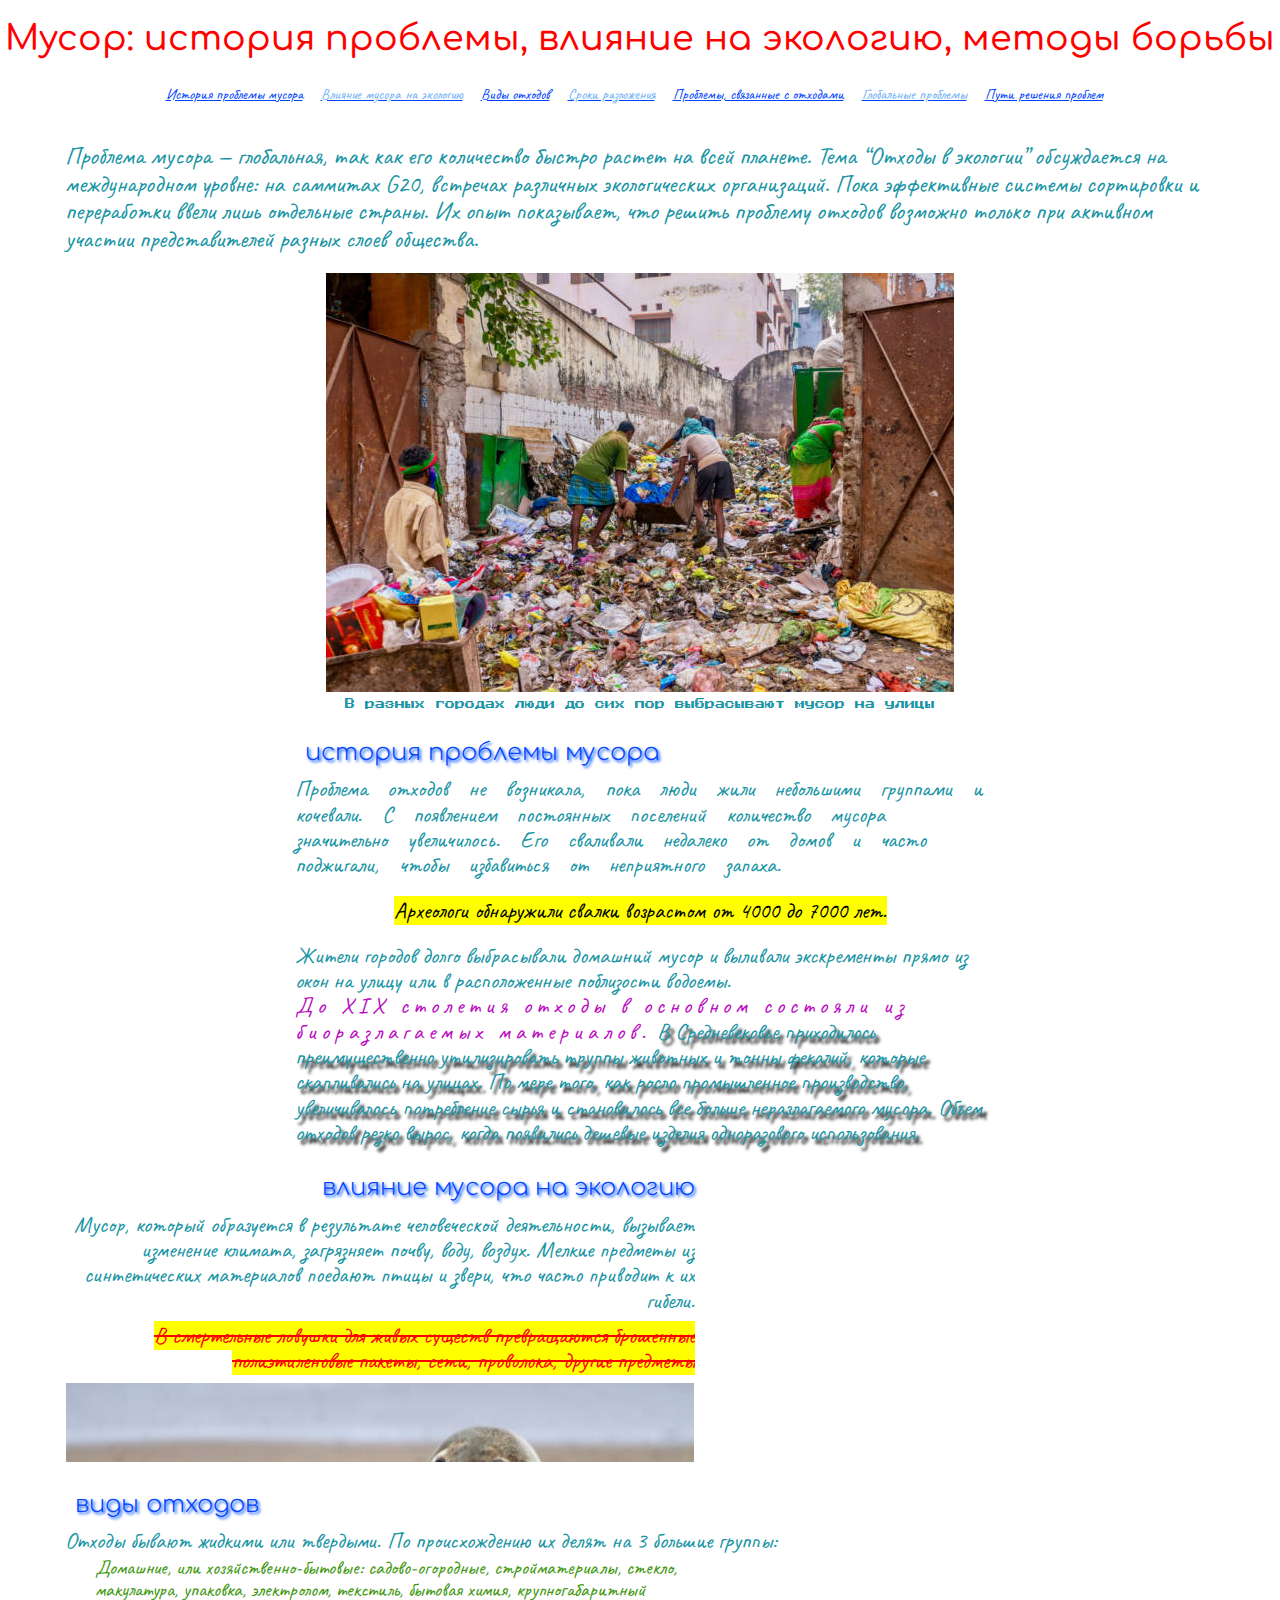
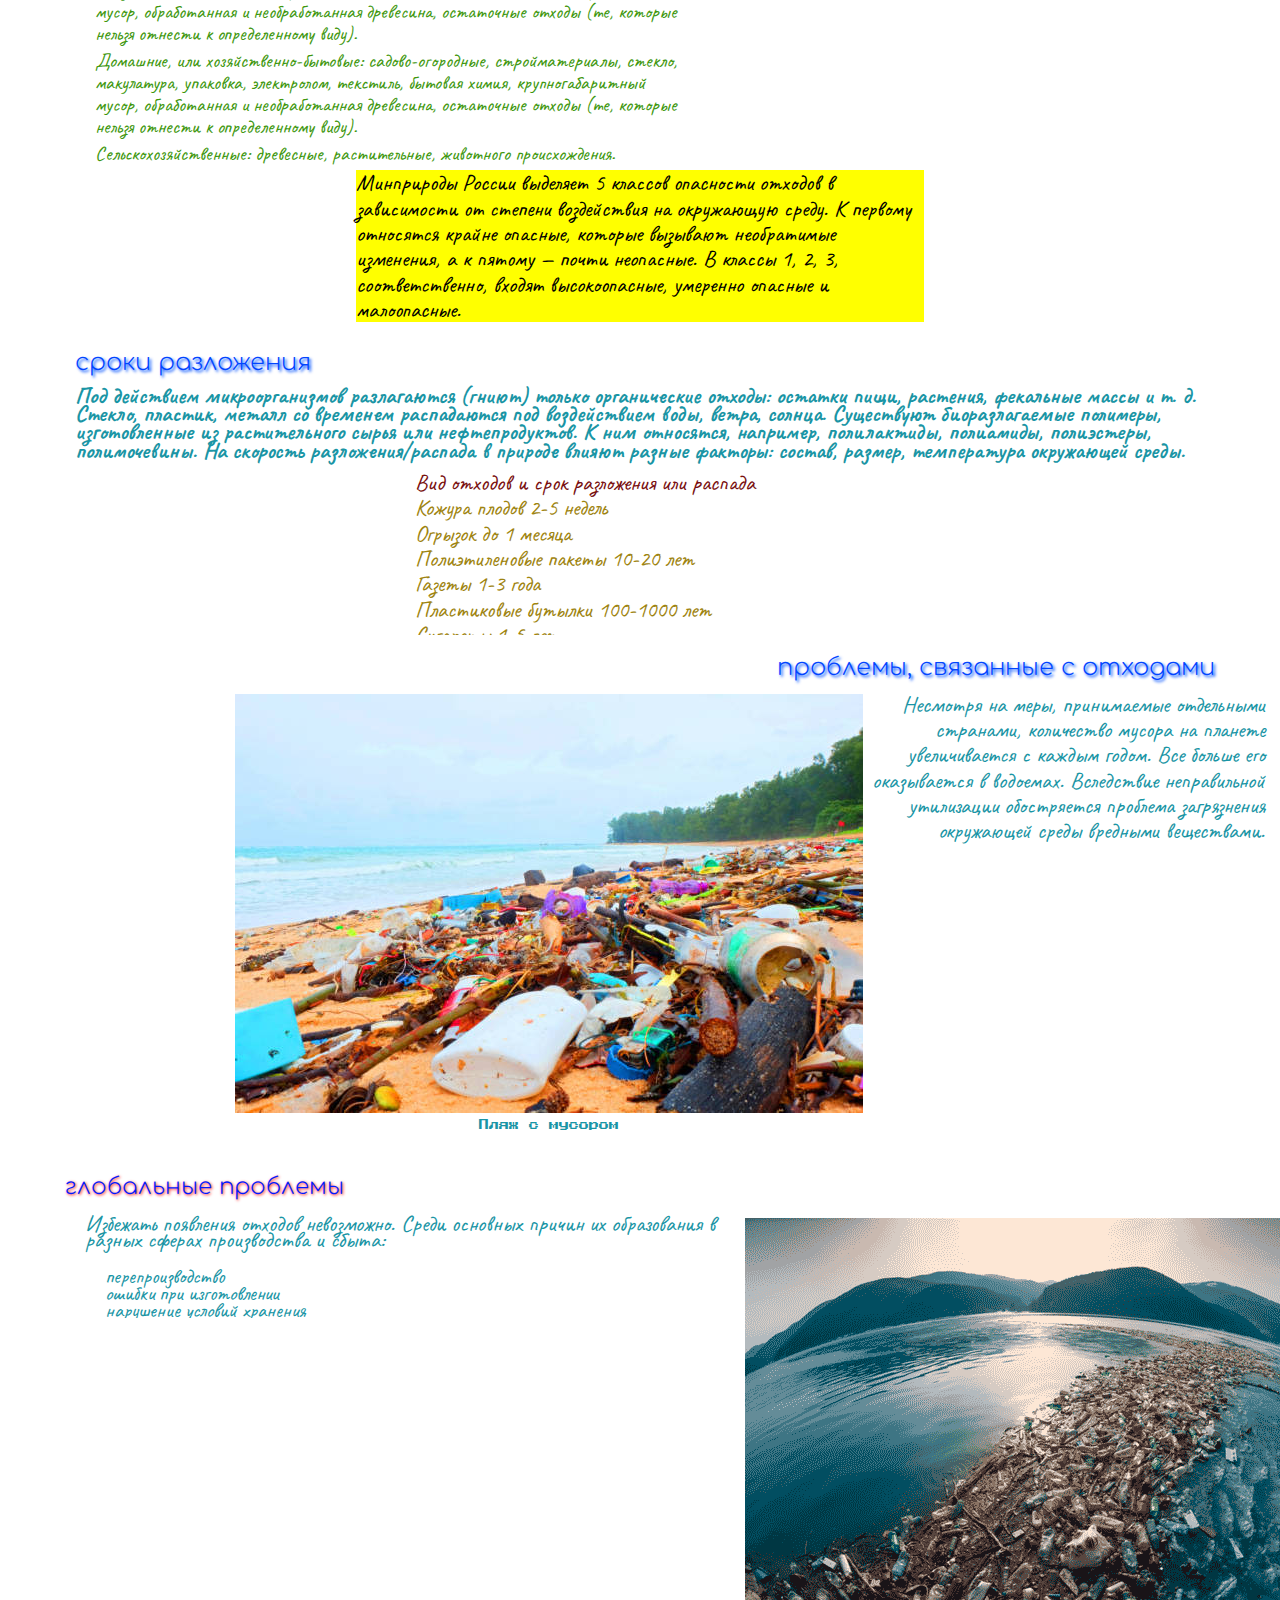
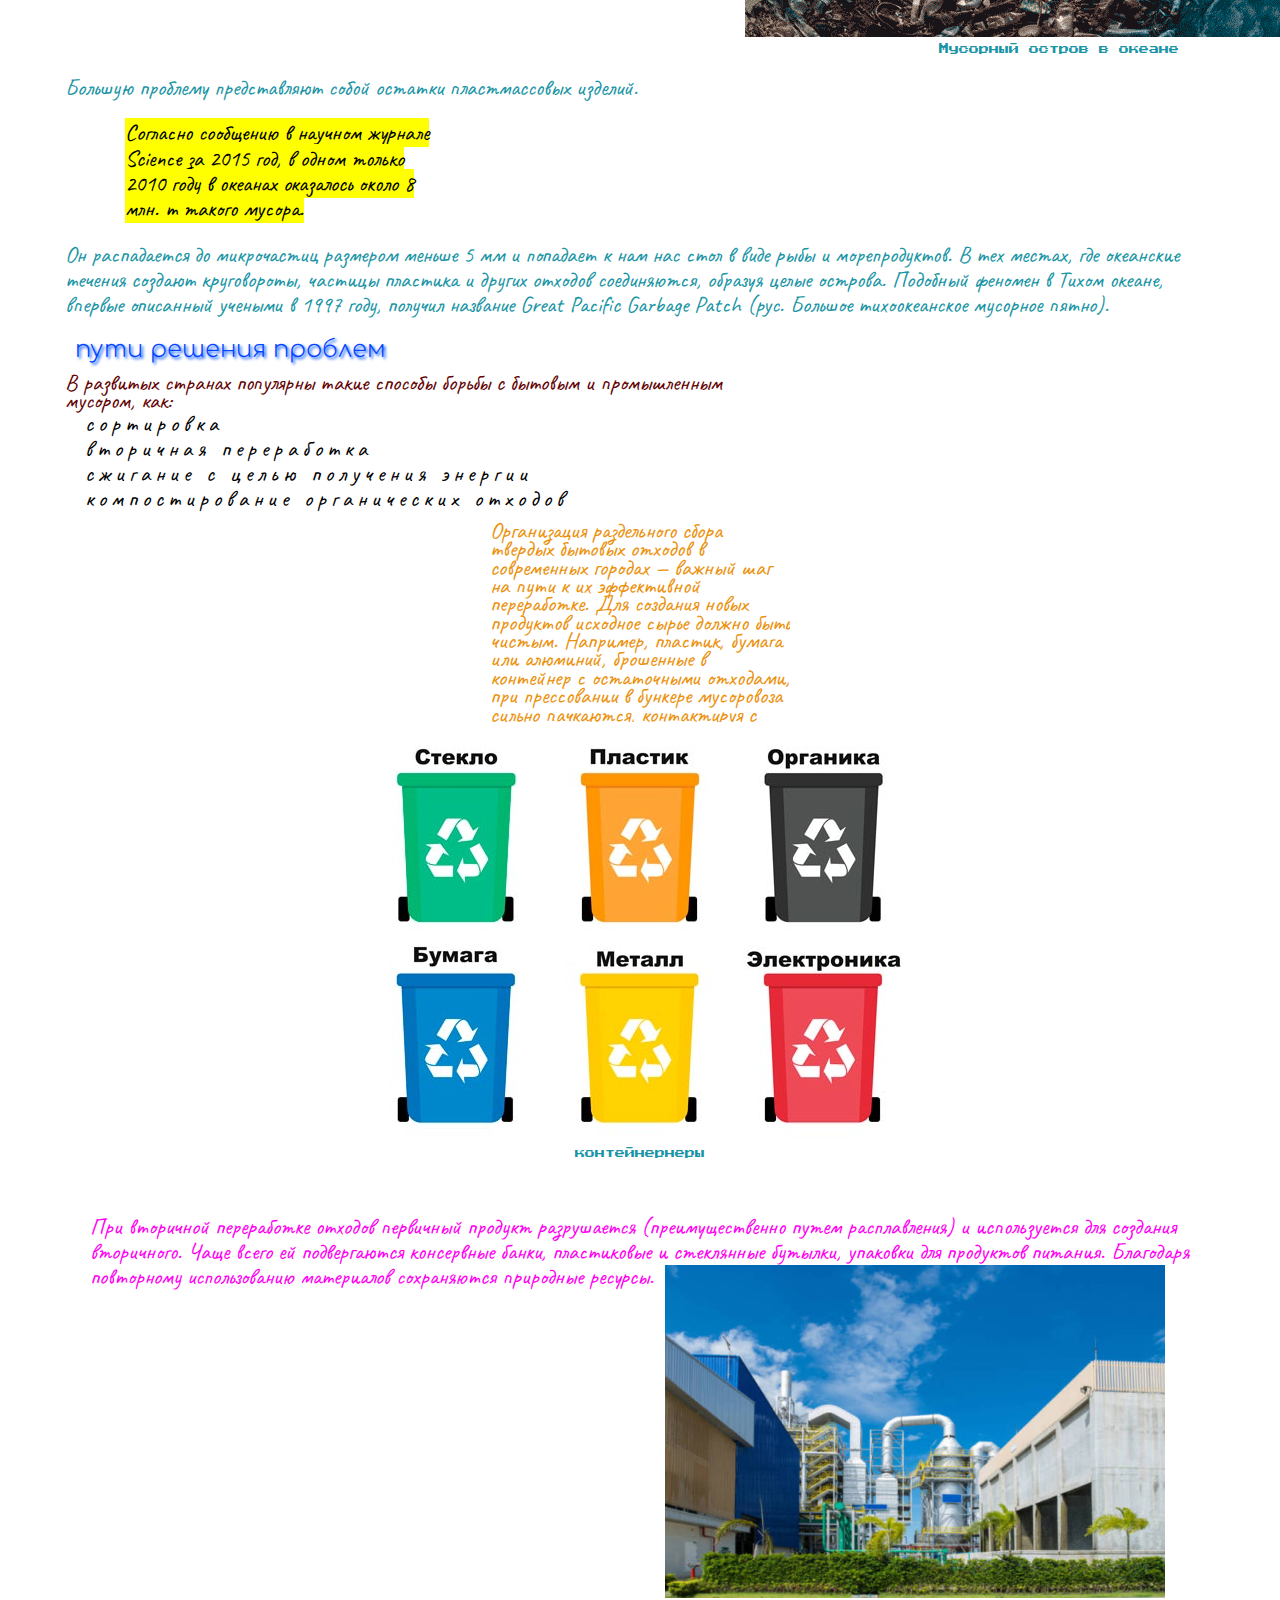
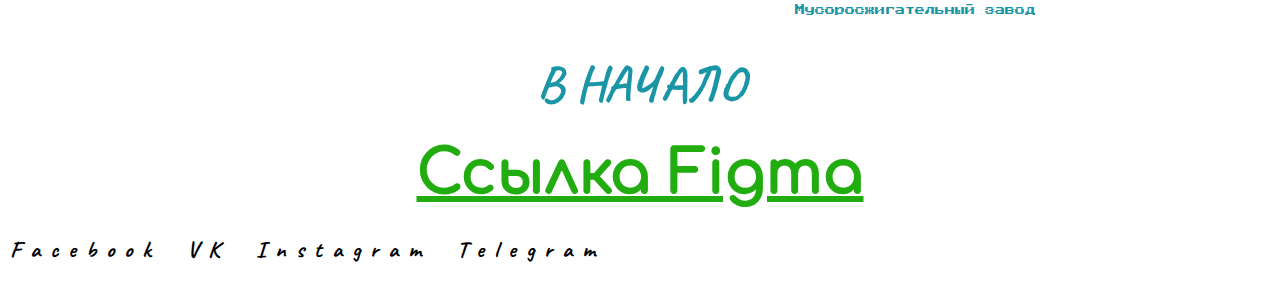
<file: index.html>
<!DOCTYPE html>
<html lang="ru">

<head>
	<meta charset="UTF-8">
	<meta http-equiv="X-UA-Compatible" content="IE=edge">
	<meta name="viewport" content="width=device-width, initial-scale=1.0">
	<link rel="stylesheet" href="css/style.css">
	<title>Мусор: история проблемы, влияние на экологию, методы борьбы</title>
</head>

<body>
	<div class="wrapper">
		<header id="begining" class="header">
			<h1>Мусор: история проблемы, влияние на экологию, методы борьбы</h1>
			<nav class="menu">
				<ul>
					<li>
						<a href="#story-title">История проблемы мусора</a>
					</li>
					<li>
						<a class="link" href="#influence-title"> Влияние мусора на экологию</a>
					</li>
					<li>
						<a href="#kinds-title">Виды отходов</a>
					</li>
					<li>
						<a class="link" href="#timing-title">Сроки разложения</a>
					</li>
					<li>
						<a href="#problems-title">Проблемы, связанные с отходами</a>
					</li>
					<li>
						<a class="link" href="#idglobal">Глобальные проблемы</a>
					</li>
					<li>
						<a href="#path-title">Пути решения проблем</a>
					</li>
				</ul>
			</nav>
		</header>
		<!-- Контент -->
		<main class="content">
			<div class="introduction">
				<p class="introduction-text">Проблема мусора — глобальная, так как его количество быстро растет на всей планете. Тема “Отходы в экологии” обсуждается на международном уровне: на саммитах G20, встречах различных экологических организаций. Пока эффективные системы сортировки и переработки ввели лишь отдельные страны. Их опыт показывает, что решить проблему отходов возможно только при активном участии представителей разных слоев общества.</p>
					<div class="img">
						<img src="img/introduction.jpg" alt="свалка">
						<p class="img">В разных городах люди до сих пор выбрасывают мусор на улицы</p>
					</div>
			</div>
			<!-- История проблемы мусора -->
			<div class="story">
				<h2 id="story-title">История проблемы мусора</h2>
				<p class="story-text">Проблема отходов не возникала, пока люди жили небольшими группами и кочевали. С появлением постоянных поселений количество мусора значительно увеличилось. Его сваливали недалеко от домов и часто поджигали, чтобы избавиться от неприятного запаха.</p>
					<div class="mark">
						<p><mark>Археологи обнаружили свалки возрастом от 4000 до 7000 лет.</mark></p>
					</div>
				<p>Жители городов долго выбрасывали домашний мусор и выливали экскременты прямо из окон на улицу или в расположенные поблизости водоемы.</p>
				<p class="span-text"><span class="century">До XIX столетия отходы в основном состояли из биоразлагаемых материалов.</span> В Средневековье приходилось преимущественно утилизировать труппы животных и тонны фекалий, которые скапливались на улицах. По мере того, как росло промышленное производство, увеличивалось потребление сырья и становилось все больше неразлагаемого мусора. Объем отходов резко вырос, когда появились дешевые изделия одноразового использования.</p>
			</div>

			<!-- Влияние мусора на экологию -->
			<div class="influence">
				<h2 id="influence-title">Влияние мусора на экологию</h2>
				<div class="influence-scroll">
					<p>Мусор, который образуется в результате человеческой деятельности, вызывает изменение климата, загрязняет почву, воду, воздух. Мелкие предметы из синтетических материалов поедают птицы и звери, что часто приводит к их гибели.</p>
					<p><mark>В смертельные ловушки для живых существ превращаются брошенные полиэтиленовые пакеты, сети, проволока, другие предметы</mark></p>
						<div class="img">
							<img src="img/2.jpg" alt="Тюлень">
							<p>Тюлень</p>
						</div>
				</div>
			</div>

			<!-- Виды отходов -->
			<div class="kinds">
				<h2 id="kinds-title">Виды отходов</h2>
				<p class="kinds-paragraph">Отходы бывают жидкими или твердыми. По происхождению их делят на 3 большие группы:</p>
					<div class="kinds-list">
						<ul>
							<li class="kind">Домашние, или хозяйственно-бытовые: садово-огородные, стройматериалы, стекло, макулатура, упаковка, электролом, текстиль, бытовая химия, крупногабаритный мусор, обработанная и необработанная древесина, остаточные отходы (те, которые нельзя отнести к определенному виду).</li>
							<li class="kind">Домашние, или хозяйственно-бытовые: садово-огородные, стройматериалы, стекло, макулатура, упаковка, электролом, текстиль, бытовая химия, крупногабаритный мусор, обработанная и необработанная древесина, остаточные отходы (те, которые нельзя отнести к определенному виду).</li>
							<li class="kind">Сельскохозяйственные: древесные, растительные, животного происхождения.</li>
						</ul>
					</div>
				<p><mark class="kinds-mark">Минприроды России выделяет 5 классов опасности отходов в зависимости от степени воздействия на окружающую среду. К первому относятся крайне опасные, которые вызывают необратимые изменения, а к пятому — почти неопасные. В классы 1, 2, 3, соответственно, входят высокоопасные, умеренно опасные и малоопасные.</mark></p>
			</div>

			<!-- Сроки разложения -->
			<div class="timing">
				<h2 id="timing-title">Сроки разложения</h2>
				<p class="timing-paragraph">Под действием микроорганизмов разлагаются (гниют) только органические отходы: остатки пищи, растения, фекальные массы и т. д. Стекло, пластик, металл со временем распадаются под воздействием воды, ветра, солнца. Существуют <a href="https://cleanbin.ru/waste/biodegradable-plastic" target="_blank">биоразлагаемые полимеры</a>, изготовленные из растительного сырья или нефтепродуктов. К ним относятся, например, полилактиды, полиамиды, полиэстеры, полимочевины. На скорость разложения/распада в природе влияют разные факторы: состав, размер, температура окружающей среды.</p>
				<p class="types-waste">Вид отходов и срок разложения или распада</p>
				<p class="timing-list">Кожура плодов	2-5 недель <br>Огрызок	до 1 месяца <br>Полиэтиленовые пакеты	10-20 лет <br>Газеты	1-3 года <br>Пластиковые бутылки	100-1000 лет <br>Сигареты	1-5 лет <br>Стеклянные бутылки	4000 лет <br>Зажигалки	100 лет <br>Полимерная пленка	30-40 лет <br>Консервные банки	10-50 лет</p>
			</div>
			<!-- Проблемы, связанные с отходами -->
			<div class="problems">
				<h2 id="problems-title">Проблемы, связанные с отходами</h2>
				<p class="problems-paragraph">Несмотря на меры, принимаемые отдельными странами, количество мусора на планете увеличивается с каждым годом. Все больше его оказывается в водоемах. Вследствие неправильной утилизации обостряется проблема загрязнения окружающей среды вредными веществами.</p>
					<div class="problems-img">
						<img src="img/3zagryaznennyj-plyazh.jpg" alt="Пляж с мусором">
						<p class="problems-img-paragraph">Пляж с мусором</p>
					</div>
			</div>
			<!-- Глобальные проблемы -->
			<div class="global">
				<h3 id="idglobal">Глобальные проблемы</h3>
				<p class="global-paragraph">Избежать появления отходов невозможно. Среди основных причин их образования в разных сферах производства и сбыта:</p>
				<ol>
					<li>перепроизводство</li>
					<li>ошибки при изготовлении</li>
					<li>нарушение условий хранения</li>
					<li>повреждение во время транспортировки</li>
					<li>истечение срока годности</li>
					<li>совершение потребителями ненужных покупок</li>
				</ol>
					<div class="global-img">
						<img src="img/4trashisland.png" alt="Мусор в воде">
						<p class="img">Мусорный остров в океане</p>
					</div>
				<p>Большую проблему представляют собой остатки пластмассовых изделий.</p>
				<p class="global-mark"><mark>Согласно сообщению в научном журнале Science за 2015 год, в одном только 2010 году в океанах оказалось около 8 млн. т такого мусора.</mark></p>
				<p>Он распадается до микрочастиц размером меньше 5 мм и попадает к нам нас стол в виде рыбы и морепродуктов.
					В тех местах, где океанские течения создают круговороты, частицы пластика и других отходов соединяются, образуя целые острова. Подобный феномен в <a href="https://cleanbin.ru/problems/ocean-pollution" target="_blank">Тихом океане</a>, впервые описанный учеными в 1997 году, получил название Great Pacific Garbage Patch (рус. Большое тихоокеанское мусорное пятно).</p>
				</div>
				<!-- Пути решения проблем -->
				<div class="path-title">
					<h2 id="path-title">Пути решения проблем</h2>
					<p class="path-paragraph">В развитых странах популярны такие способы борьбы с бытовым и промышленным мусором, как:</p>
					<ul>
						<li>сортировка</li>
						<li>вторичная переработка</li>
						<li>сжигание с целью получения энергии</li>
						<li>компостирование органических отходов</li>
					</ul>
					<p class="path-text">Организация раздельного сбора твердых бытовых отходов в современных городах — важный шаг на пути к их эффективной переработке. Для создания новых продуктов исходное сырье должно быть чистым. Например, пластик, бумага или алюминий, брошенные в контейнер с остаточными отходами, при прессовании в бункере мусоровоза сильно пачкаются, контактируя с остатками еды, грязными мешками для пылесосов или подгузниками. Битое стекло разрушает другие материалы, что усложняет их переработку.</p>
						<div class="img">
							<img src="img/5binsystem.jpg" alt="контейнернеры">
							<p class="img">контейнернеры</p>
						</div>
					<p class="path-factory">При вторичной переработке отходов первичный продукт разрушается (преимущественно путем расплавления) и используется для создания вторичного. Чаще всего ей подвергаются консервные банки, пластиковые и стеклянные бутылки, упаковки для продуктов питания. Благодаря повторному использованию материалов сохраняются природные ресурсы.</p>
						<div class="img-factory">
							<img class="img-burn" src="img/burn.jpg" alt="Завод">
							<p class="img-burn">Мусоросжигательный завод</p>
						</div>
				</div>
				<!-- В начало -->
				<div class="begining-link">
					<a href="#begining">В начало</a>
				</div>
				<!-- фигма -->
				<div class="figma">
					<a href="figma.html" target="_blank">Ссылка Figma</a>
				</div>
		</main>
		<!-- подвал -->
		<footer class="footer">
			<ul>
				<li>
					<a class="footer-list" href="https://www.google.ru/" target="_blank">Facebook</a>
				</li>
				<li>
					<a class="footer-list" href="https://www.google.ru/" target="_blank">VK</a>
				</li>
				<li>
					<a class="footer-list" href="https://www.google.ru/" target="_blank">Instagram</a>
				</li>
				<li>
					<a class="footer-list" href="https://www.google.ru/" target="_blank">Telegram</a>
				</li>
			</ul>
		</footer>
	</div>
</body>

</html>
</file>
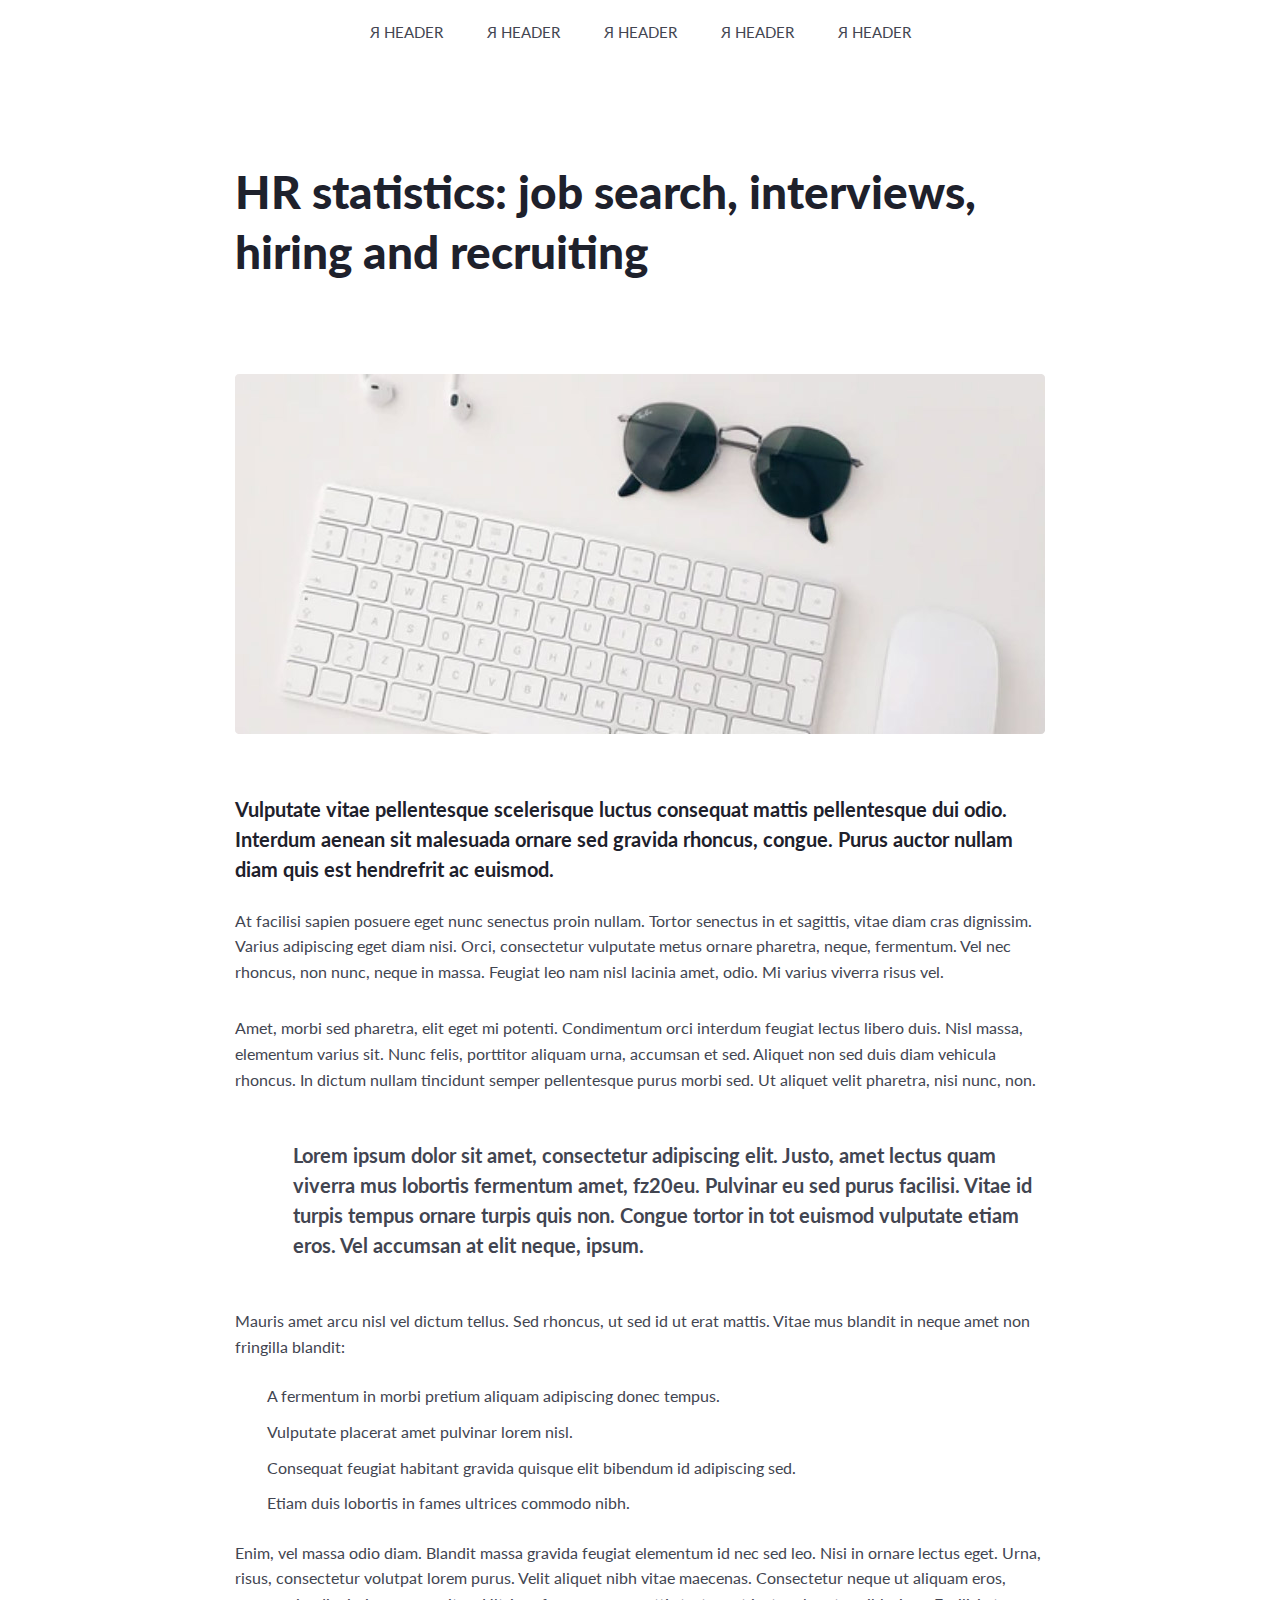
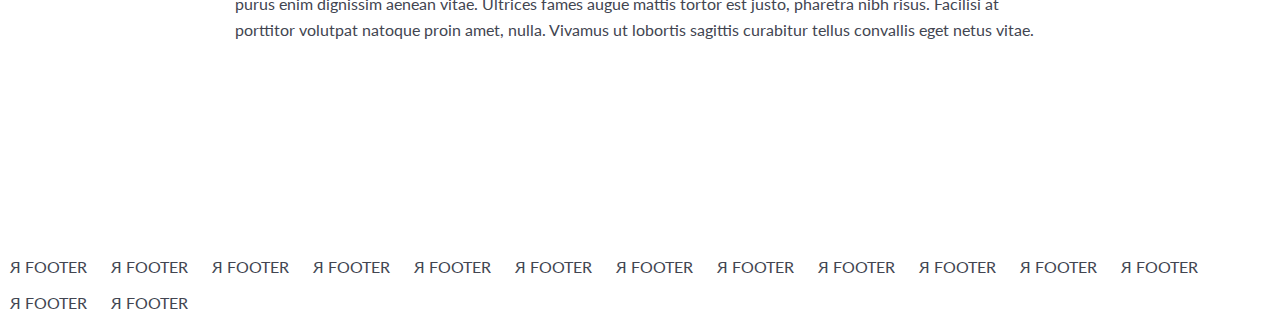
<file: figma.html>
<!DOCTYPE html>
<html lang="en">
<head>
	<meta charset="UTF-8">
	<meta http-equiv="X-UA-Compatible" content="IE=edge">
	<meta name="viewport" content="width=device-width, initial-scale=1.0">
	<link rel="stylesheet" href="css/figma_style.css">
	<title>Figma</title>
</head>
<body>
	<div class="wrapper">
			<header class="header-domestic">
				<nav class="nav">
					<ul>
						<li>
							<a href="https://www.google.ru/" target="_blank">Я HEADER</a>
						</li>
						<li>
							<a href="https://www.google.ru/" target="_blank">Я HEADER</a>
						</li>
						<li>
							<a href="https://www.google.ru/" target="_blank">Я HEADER</a>
						</li>
						<li>
							<a href="https://www.google.ru/" target="_blank">Я HEADER</a>
						</li>
						<li>
							<a href="https://www.google.ru/" target="_blank">Я HEADER</a>
						</li>
					</ul>
				</nav>
			</header>
	
			<main class="main">
				<h1>HR statistics: job search,  interviews, hiring and recruiting</h1>
				<img src="img/image.png" alt="Клавиатура и очки">
				<p class="bold">Vulputate vitae pellentesque scelerisque luctus consequat mattis pellentesque dui odio. Interdum aenean sit malesuada ornare sed gravida rhoncus, congue. Purus auctor nullam diam quis est hendrefrit ac euismod. </p>
				<div class="paragraph-two">
					<p class="fist-paragraph">At facilisi sapien posuere eget nunc senectus proin nullam. Tortor senectus in et sagittis, vitae diam cras dignissim. Varius adipiscing eget diam nisi. Orci, consectetur vulputate metus ornare pharetra, neque, fermentum. Vel nec rhoncus, non nunc, neque in massa. Feugiat leo nam nisl lacinia amet, odio. Mi varius viverra risus vel.</p>
					<p>Amet, morbi sed pharetra, elit eget mi potenti. Condimentum orci interdum feugiat lectus libero duis. Nisl massa, elementum varius sit. Nunc felis, porttitor aliquam urna, accumsan et sed. Aliquet non sed duis diam vehicula rhoncus. In dictum nullam tincidunt semper pellentesque purus morbi sed. Ut aliquet velit pharetra, nisi nunc, non.</p>
				</div>
				<div class="quotes">
					<p>Lorem ipsum dolor sit amet, consectetur adipiscing elit. Justo, amet lectus quam viverra mus lobortis fermentum amet, fz20eu. Pulvinar eu sed purus  facilisi. Vitae id turpis tempus ornare turpis quis non. Congue tortor in tot euismod vulputate etiam eros. Vel accumsan at elit neque, ipsum.</p>
				</div>
				<p class="mauris">Mauris amet arcu nisl vel dictum tellus. Sed rhoncus, ut sed id ut erat mattis. Vitae mus blandit in neque amet non fringilla blandit:</p>
				<div class="list">
					<ul>
						<li>A fermentum in morbi pretium aliquam adipiscing donec tempus.</li>
						<li>Vulputate placerat amet pulvinar lorem nisl.</li>
						<li>Consequat feugiat habitant gravida quisque elit bibendum id adipiscing sed.</li>
						<li class="last-li">Etiam duis lobortis in fames ultrices commodo nibh.</li>
					</ul>
				</div>
				<p class="enim">Enim, vel massa odio diam. Blandit massa gravida feugiat elementum id nec sed leo. Nisi in ornare lectus eget. Urna, risus, consectetur volutpat lorem purus. Velit aliquet nibh vitae maecenas. Consectetur neque ut aliquam eros, purus enim dignissim aenean vitae. Ultrices fames augue mattis tortor est justo, pharetra nibh risus. Facilisi at porttitor volutpat natoque proin amet, nulla. Vivamus ut lobortis sagittis curabitur tellus convallis eget netus vitae.</p>
			</main>
	
			<footer class="footer-domestic">
				<ul>
					<li><a href="https://www.google.ru/" target="_blank">Я FOOTER</a></li>
					<li><a href="https://www.google.ru/" target="_blank">Я FOOTER</a></li>
					<li><a href="https://www.google.ru/" target="_blank">Я FOOTER</a></li>
					<li><a href="https://www.google.ru/" target="_blank">Я FOOTER</a></li>
					<li><a href="https://www.google.ru/" target="_blank">Я FOOTER</a></li>
					<li><a href="https://www.google.ru/" target="_blank">Я FOOTER</a></li>
					<li><a href="https://www.google.ru/" target="_blank">Я FOOTER</a></li>
					<li><a href="https://www.google.ru/" target="_blank">Я FOOTER</a></li>
					<li><a href="https://www.google.ru/" target="_blank">Я FOOTER</a></li>
					<li><a href="https://www.google.ru/" target="_blank">Я FOOTER</a></li>
					<li><a href="https://www.google.ru/" target="_blank">Я FOOTER</a></li>
					<li><a href="https://www.google.ru/" target="_blank">Я FOOTER</a></li>
					<li><a href="https://www.google.ru/" target="_blank">Я FOOTER</a></li>
					<li><a href="https://www.google.ru/" target="_blank">Я FOOTER</a></li>
				</ul>
			</footer>
	</div>
</body>
</html>
</file>
<file: css/style.css>
@import "null.css";

@import url('https://fonts.googleapis.com/css2?family=Caveat:wght@400;700&display=swap');
@import url('https://fonts.googleapis.com/css2?family=Press+Start+2P&display=swap');
@font-face {
	font-family: "Comfortaa";
	src: url('../fonts/Comfortaa/Comfortaa-Medium.woff2') format('woff2'), url('../fonts/Comfortaa/Comfortaa-Medium.woff') format('woff');
}
@font-face {
	font-family: "Comfortaa Light";
	src: url('../fonts/Comfortaa/Comfortaa-Light.woff2') format('woff2'), url('../fonts/Comfortaa/Comfortaa-Light.woff') format('woff');
}

/* ==================================================================== */
.wrapper {
	min-height: 100%;
	overflow: hidden;
}
/* ==================================================================== */

/* Общие стили*/
body {
	font-family: "Caveat", sans-serif;
	font-weight: 400;
	font-size: 23px;
	color: rgb(26, 149, 165);
	line-height: 1.1;
}
.content {
	max-width: 1150px;
	margin: 0 auto ;
}
header {
	text-align: center;
}
h1 {
	font-family: "Comfortaa", sans-serif;
	font-size: 35px;
	color: rgb(255, 0, 0);
	margin: 20px 0px;
}
h2 {
	font-family: "Comfortaa Light", sans-serif;
	font-size: 24px;
	color: rgb(1, 69, 255);
	text-shadow: 2px 2px 3px rgb(0, 81, 255);
	text-transform: lowercase;
	padding: 0px 0px 0px 10px;
	margin: 0px 0px 10px 0px;
}

img {
	margin: 0px 0px 7px 0px;
}
.img {
	font-family: "Press Start 2P", sans-serif;
	font-size: 10px;
	text-align: center;
	margin: 0px 0px 30px 0px;
}

/* меню */

.menu li {
	font-family: "Caveat", sans-serif;
	font-size: 15px;
	display: inline-block;
	margin: 0px 12px 40px 0px;
	color: rgb(0, 68, 255);
	text-decoration: underline;
}

.link {
	color: rgb(116, 178, 248);
}

/* Контент */

.introduction {
	font-size: 25px;
}
.introduction-text {
	margin: 0px 0px 20px 0px;
}

/* История проблемы мусора */
.story {
	padding: 0px 230px;
}
.story-text {
	word-spacing: 14px;
	margin: 0px 0px 20px 0px;
}
.mark {
	margin: 0px 0px 20px 0px;
	text-align: center;
}

.span-text {
	text-shadow: 4px 5px 3px #000;
	margin: 0px 0px 30px 0px;
}
span.century{
	letter-spacing: 5px;
	color: rgb(186, 12, 192);
	text-shadow: none;
}

/* Влияние мусора на экологию */
.influence {
	max-width: 630px;
	text-align: right;
	margin: 0px 0px 30px 0px;
}
.influence-scroll {
	max-height: 250px;
	overflow: auto;
}
.influence p {
	margin: 0px 0px 10px 0px;
}

.influence mark {
	text-decoration: line-through;
	color: rgb(255, 0, 0);
}

/* Виды отходов */
.kinds {
	margin: 0px 0px 28px 0px;
}
.kinds-paragraph{
	margin: 0px 0px 4px 0px;
}
.kinds-list {
	padding: 0px 530px 0px 30px;
	font-size: 20px;
	color: rgb(64, 151, 14);
}
.kind {
	margin: 0px 0px 5px 0px;
}
.kinds-mark {
	display: block;
	max-width: 568px;
	margin: 0 auto;
}

/* Сроки разложения */
.timing {
	margin: 0px 0px 20px 0px;
}
.timing-paragraph {
	margin: 0px 0px 10px 0px;
	padding: 0px 0px 0px 10px;
	line-height: 0.8;
	font-weight: 700;
}
.types-waste {
	color: rgb(121, 16, 16);
	padding: 0px 0px 0px 350px;
}
.timing-list {
	color: rgb(158, 132, 16);
	overflow:scroll;
	max-height: 140px;
	max-width: 450px;
	margin: 0 auto;
}

/* Проблемы, связанные с отходами */
.problems {
	text-align: right;
}
.problems-paragraph {
	width: 400px;
	margin: 0px 0px 20px 800px;
}
.problems-img{
	max-width: 628px;
	margin: -170px 0px 0px 0px;
	padding: 0px 0px 0px 170px;
}
.problems-img-paragraph{
	font-family: "Press Start 2P", sans-serif;
	font-size: 10px;
	width: 628px;
	text-align: center;
	margin: 0px 0px 43px 0px;
}

/* Глобальные проблемы */
h3 {
	font-family: "Comfortaa Light", sans-serif;
	color: rgb(0, 26, 255);
	text-transform: lowercase;
	text-shadow: 1px 1px 3px rgb(255, 0, 0);
	margin: 0px 0px 17px 0px;
}
.global p {
	margin: 0px 0px 20px 0px;
}
.global-paragraph {
	max-width: 700px;
	padding: 0px 0px 0px 20px;
	margin: 0px 0px 15px 0px;
	line-height: 0.7;
	
}
.global ol {
	padding: 0px 0px 0px 40px;
	margin: 0px 0px 50px 0px;
	font-size: 21px;
	line-height: 0.8;
	max-width: 400px;
	max-height: 50px;
	overflow: auto;
}
.global-img {
	margin: -150px 0px 0px 680px;
	width: 628px;
}
.global-mark {
	max-width: 380px;
	padding: 0px 0px 0px 60px;
}

/* Пути решения проблем */
.path-title {
	margin: 0px 0px 40px 0px;
}
.path-paragraph {
	max-width: 700px;
	line-height: 0.8;
	color: rgb(99, 3, 3);
}
.path-title ul {
	margin: 0px 0px 10px 0px;
	padding: 0px 0px 0px 20px;
	letter-spacing: 5px;
	color: #000;
}
.path-text {
	max-width: 300px;
	max-height: 200px;
	overflow: auto;
	margin: 0 auto;
	line-height: 0.8;
	color: rgb(235, 146, 14);
}
.path-factory {
	padding: 25px;
	color: rgb(255, 0, 242);
	text-align-last: left;
	
}
.img-factory {
	margin: -50px 0px 0px 600px;
}
.img-burn {
	font-family: "Press Start 2P", sans-serif;
	font-size: 10px;
	text-align: center;
	max-width: 500px;
}
.begining-link {
	font-size: 50px;
	font-weight: 700;
	text-align: center;
	text-transform: uppercase;
	margin: 0px 0px 30px 0px;
}

/* фигма */
.figma {
	font-family: "Comfortaa", sans-serif;
	font-size: 60px;
	color: rgb(33, 172, 15);
	font-weight: 900;
	text-align: center;
	text-decoration: underline;
	margin: 0px 0px 30px 0px;
}

/* Подвал */
.footer {
	margin: 0px 0px 20px 0px;
}
.footer ul li {
	display: inline-block;
}
.footer-list {
	padding: 0px 10px;
	letter-spacing: 10px;
	color: #000;
	font-weight: 900;
}
</file>
<file: css/figma_style.css>
@import "null.css";

@import url('https://fonts.googleapis.com/css2?family=Lato:wght@400;700;900&display=swap');

.wrapper {
	min-height: 100%;
	overflow: hidden;
}

body {
	font-family: "Lato", sans-serif;
	font-size: 16px;
	line-height: 1.6;
	color: #424551;
}
main {
	max-width: 810px;
	margin: 0 auto;
}
.header-domestic {
	margin: 0px 0px 118px 0px;
	text-align: center;
	font-size: 15px;
}
.nav li {
	display: inline-block;
	padding: 20px 20px 0px;
}

h1 {
	font-size: 46px;
	font-weight: 900;
	color: #1E212C;
	line-height: 1.3;
	margin: 0px 0px 92px 0px;
}
img {
	margin: 0px 0px 60px 0px;
}
.bold {
	font-size: 20px;
	font-weight: 700;
	color: #1E212C;
	line-height: 1.5;
	margin: 0px 0px 24px 0px;
}
.paragraph-two {
	margin: 0px 0px 48px 0px;
}
.fist-paragraph {
	margin: 0px 0px 31px 0px;
}
.quotes {
	font-size: 20px;
	font-weight: 700;
	line-height: 1.5;
	margin: 0px 0px 48px 0px;
}
.quotes p {
	padding: 0px 0px 0px 58px;
}

.mauris {
	margin: 0px 0px 24px 0px;
}
.list {
	max-width: 600px;
	padding: 0px 0px 0px 32px;
	margin: 0px 0px 24px 0px;
}
.list li {
	margin: 0px 0px 10px 0px;
}
ul .last-li {
	margin: 0px;
}
.enim {
	margin: 0px 0px 212px 0px;
}


.footer-domestic li {
	display: inline-block;
	padding: 0px 10px 10px;
}
</file>
